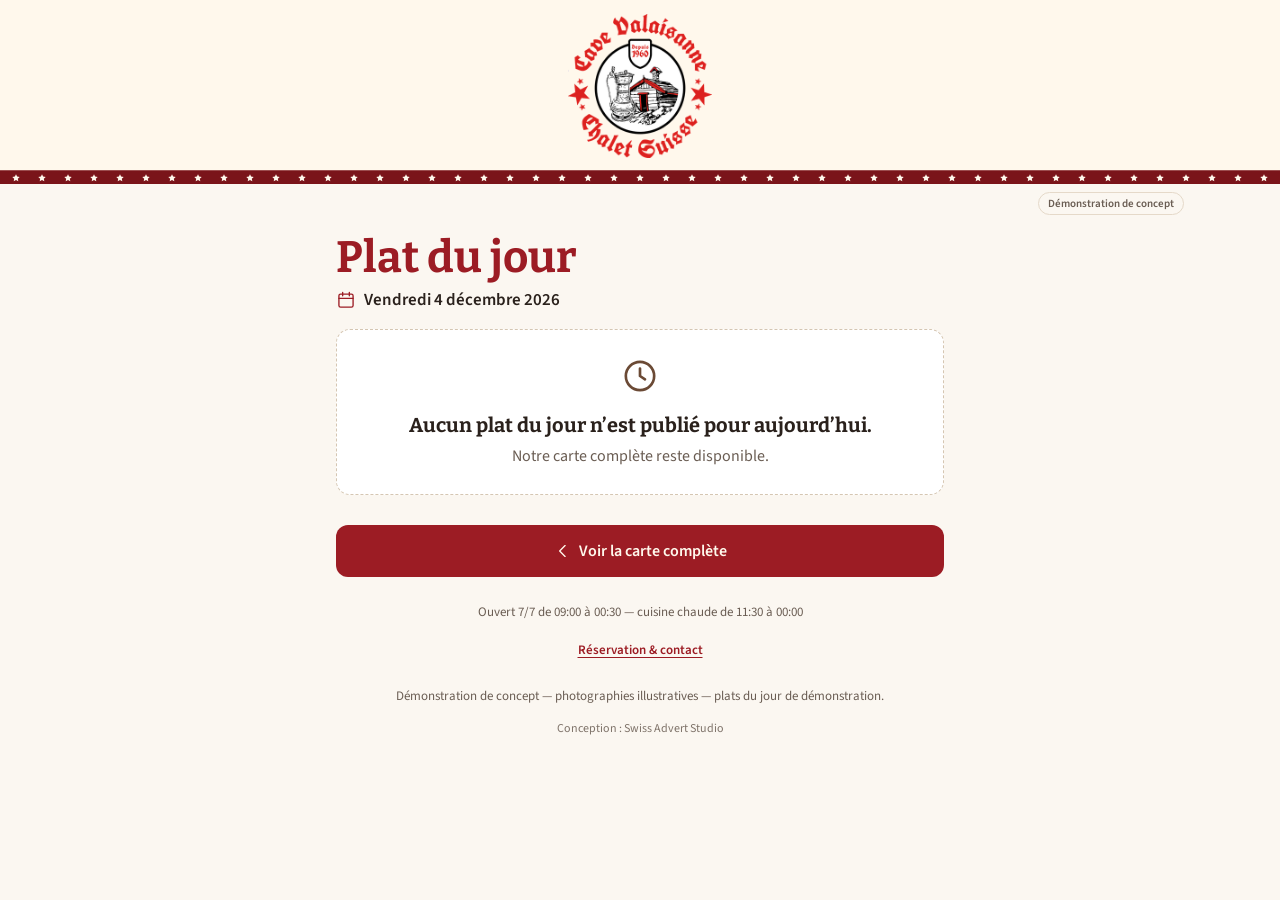
<file: plat-du-jour/index.html>
<!doctype html>
<html lang="fr">
<head>
<meta charset="utf-8">
<meta name="viewport" content="width=device-width, initial-scale=1, viewport-fit=cover">
<meta name="robots" content="noindex, nofollow">
<meta name="theme-color" content="#9C1C24">
<title>Plat du jour — Cave Valaisanne – Chalet Suisse (démonstration)</title>
<link rel="icon" href="../assets/img/favicon.svg" type="image/svg+xml">
<link rel="preload" href="../assets/fonts/source-sans-3-latin-400-normal.woff2" as="font" type="font/woff2" crossorigin>
<link rel="preload" href="../assets/fonts/bitter-latin-700-normal.woff2" as="font" type="font/woff2" crossorigin>
<link rel="stylesheet" href="../assets/css/style.css">
</head>
<body class="pdj-page">
<a class="skip" href="#pdj">Aller au contenu</a>
<div id="pdj" tabindex="-1" aria-live="polite"><p class="pdj-loading">Chargement du plat du jour…</p></div>
<noscript><p class="noscript">Cette page nécessite JavaScript. <a href="../">Voir la carte</a></p></noscript>
<script src="../content/menu-data.js"></script>
<script src="../assets/js/pdj.js"></script>
</body>
</html>
</file>
<file: assets/css/style.css>
/* Cave Valaisanne – Chalet Suisse — demo menu. Brand tokens first; everything else reads from them. */
@font-face{font-family:"Bitter";font-weight:600;font-display:swap;src:url(../fonts/bitter-latin-600-normal.woff2) format("woff2")}
@font-face{font-family:"Bitter";font-weight:700;font-display:swap;src:url(../fonts/bitter-latin-700-normal.woff2) format("woff2")}
@font-face{font-family:"Source Sans 3";font-weight:400;font-display:swap;src:url(../fonts/source-sans-3-latin-400-normal.woff2) format("woff2")}
@font-face{font-family:"Source Sans 3";font-weight:600;font-display:swap;src:url(../fonts/source-sans-3-latin-600-normal.woff2) format("woff2")}

:root{
  --paper:#FBF7F1;      /* cream */
  --sand:#F1E8DC;       /* chip / variant fill */
  --ink:#2A211C;        /* dark wood: body text */
  --muted:#6A5D53;
  --line:#E5D9C9;
  --red:#9C1C24;        /* Valais red (provisional until the official logo colours are confirmed) */
  --red-deep:#7A141A;
  --wood:#6B4A35;
  --cream:#FFF8EC;
  --green:var(--red); --green-deep:var(--red-deep); --gold:var(--cream); --flag:var(--red-deep);
  --blue:var(--red); --blue-text:var(--red); --sun:var(--red);  /* engine aliases */
  --display:"Bitter", Georgia, "Times New Roman", serif;
  --text:"Source Sans 3", system-ui, -apple-system, "Segoe UI", sans-serif;
  --r-card:14px; --r-photo:10px; --tap:48px;
  /* 13 stars of the Valais flag: the one signature motif */
  --stars:url("data:image/svg+xml,%3Csvg xmlns='http://www.w3.org/2000/svg' width='26' height='12'%3E%3Cpath d='M13 2.2l1.1 2.4 2.6.3-1.9 1.8.5 2.6L13 8l-2.3 1.3.5-2.6-1.9-1.8 2.6-.3z' fill='%23FFF8EC'/%3E%3C/svg%3E");
  box-sizing:border-box;
}
*,*::before,*::after{box-sizing:inherit}
html{-webkit-text-size-adjust:100%}
body{margin:0;background:var(--paper);color:var(--ink);font:400 16px/1.5 var(--text);
  padding-bottom:env(safe-area-inset-bottom,0px)}
img{max-width:100%;display:block}
a{color:inherit}
button{font:inherit;color:inherit}
:focus-visible{outline:3px solid var(--blue);outline-offset:3px;border-radius:6px}
#app:focus{outline:none}
.skip{position:absolute;left:-999px;top:8px;background:var(--ink);color:#fff;padding:10px 14px;border-radius:8px;z-index:20}
.skip:focus{left:8px}
.noscript{padding:24px}
@media (prefers-reduced-motion:reduce){*{transition:none!important;animation:none!important;scroll-behavior:auto!important}}
.wrap{max-width:1120px;margin:0 auto;padding:0 16px}
.icon{width:24px;height:24px;fill:none;stroke:currentColor;stroke-width:1.6;stroke-linecap:round;stroke-linejoin:round;flex:none}

/* ---------- Header: red band with wordmark (provisional) + Valais stars ---------- */
.top{padding-top:0}
.top .band{background:var(--red);padding:calc(18px + env(safe-area-inset-top,0px)) 16px 14px;display:flex;justify-content:center}
.top .logo{width:auto;max-width:min(100%,320px);max-height:92px;height:auto}
/* Official logo: red artwork on transparent background → shown on a light band, red star strip kept below */
.top.has-logo .band{background:var(--cream);padding:calc(14px + env(safe-area-inset-top,0px)) 16px 12px}
.logo-link{display:inline-block;line-height:0;border-radius:50%}
.logo-link:focus-visible{outline:3px solid var(--red);outline-offset:4px}
.top.has-logo .logo{width:132px;height:132px;max-width:none;max-height:none;object-fit:contain}
@media (min-width:760px){.top.has-logo .logo{width:144px;height:144px}}
.cbar .logo-link.sm .logo{width:44px;height:44px;object-fit:contain}
.wordmark{display:flex;flex-direction:column;align-items:center;color:var(--cream);text-align:center;line-height:1}
.wordmark b{font:700 clamp(28px,8.5vw,40px)/1 var(--display);letter-spacing:.01em}
.wordmark span{margin-top:7px;font:600 13px/1 var(--text);letter-spacing:.32em;text-transform:uppercase;opacity:.92}
.wordmark.sm{flex-direction:row}
.wordmark.sm b{font-size:17px;color:var(--red)}
.strip{height:14px;background:var(--red-deep) var(--stars) center/26px 12px repeat-x;border-top:1px solid rgba(255,248,236,.25)}
.demo-tag{display:block;width:max-content;margin:8px 16px 0 auto;font:600 11px/1 var(--text);color:var(--muted);border:1px solid var(--line);border-radius:999px;padding:5px 9px}
@media (min-width:1120px){.demo-tag{margin-right:calc((100vw - 1088px)/2)}}

/* ---------- Plat du jour call to action (homepage) ---------- */
.pdj-cta-wrap{padding:6px 16px 4px;max-width:640px;margin:0 auto}
.pdj-cta{display:flex;align-items:center;gap:14px;min-height:72px;padding:12px 16px;border-radius:var(--r-card);background:var(--red);color:var(--cream);
  text-decoration:none;box-shadow:0 8px 20px -14px rgba(122,20,26,.9)}
.pdj-cta .icon{width:30px;height:30px}
.pdj-cta span{flex:1;display:flex;flex-direction:column}
.pdj-cta b{font:700 20px/1.15 var(--display)}
.pdj-cta small{font-size:14px;opacity:.9;margin-top:2px}
.pdj-cta .go{width:22px;height:22px}
.pdj-cta:focus-visible{outline-color:var(--ink)}

/* ---------- Photo frames with graceful fallback ---------- */
.ph{position:relative;overflow:hidden;background:linear-gradient(160deg,#8A4B32 0%,var(--wood) 50%,#4A3224 100%)}
.ph img{position:absolute;inset:0;width:100%;height:100%;object-fit:cover;opacity:0;transition:opacity .25s ease}
.ph.has-img img{opacity:1}
.ph .ph-art{position:absolute;inset:0;display:grid;place-items:center;color:var(--cream)}
.ph .ph-art .icon{width:42%;height:42%;max-width:96px;max-height:96px;stroke-width:1.2;opacity:.95;}
.ph.has-img .ph-art{display:none}

/* ---------- Home ---------- */
.hero{margin:8px 16px 0;border-radius:var(--r-card);aspect-ratio:16/10}
@media (min-width:760px){.hero{aspect-ratio:21/9}}
@media (min-width:1120px){.hero{max-width:1088px;margin:4px auto 0}}
.hero .ph-art .icon{max-width:130px;max-height:130px}
.intro{position:relative;margin:-34px 28px 0;background:var(--paper);border-radius:16px 16px 0 0;padding:18px 16px 4px;text-align:center}
.intro h1{font:700 clamp(30px,8.5vw,42px)/1.05 var(--display);margin:0;color:var(--red)}
.intro p{margin:10px auto 0;max-width:36ch;font-size:14.5px;color:var(--muted)}
@media (min-width:760px){.intro{max-width:640px;margin:-40px auto 0}}
.tabs{position:sticky;top:0;z-index:4;background:var(--paper);padding:12px 16px 12px;display:flex;justify-content:center}
.tabs .seg{display:grid;grid-template-columns:1fr 1fr;background:var(--sand);border-radius:999px;padding:4px;width:100%;max-width:420px}
.tabs button{min-height:var(--tap);border:0;background:transparent;border-radius:999px;font:700 17px var(--display);cursor:pointer;color:var(--ink)}
.tabs button[aria-selected="true"]{background:var(--green);color:#fff}
.grid{display:grid;grid-template-columns:repeat(2,minmax(0,1fr));gap:14px;padding:4px 16px 8px;max-width:1120px;margin:0 auto}
@media (min-width:760px){.grid{grid-template-columns:repeat(auto-fit,minmax(220px,260px));justify-content:center;gap:18px}}
.card{display:flex;flex-direction:column;text-decoration:none;background:#fff;border-radius:var(--r-card);overflow:hidden;
  box-shadow:0 1px 0 var(--line),0 6px 18px -12px rgba(18,48,61,.35);transition:transform .15s ease}
.card:active{transform:scale(.98)}
.card .ph{aspect-ratio:4/3}
.card .body{position:relative;padding:28px 12px 14px;text-align:center}
.card .badge{position:absolute;left:50%;top:-22px;transform:translateX(-50%);width:44px;height:44px;border-radius:50%;
  background:var(--red);color:var(--cream);border:2px solid #fff;display:grid;place-items:center;box-shadow:0 2px 8px -3px rgba(18,48,61,.35)}
.card h3{margin:0;font:700 17px/1.2 var(--display);color:var(--ink)}
.card small{display:block;margin-top:4px;font-size:13px;color:var(--muted)}
.foot{max-width:1120px;margin:0 auto;padding:22px 16px 32px;text-align:center;font-size:13px;color:var(--muted)}
.foot p{margin:4px 0}
.foot .prov{margin-top:14px;font-size:12px;opacity:.85}

/* ---------- Category page ---------- */
.cbar{position:sticky;top:0;z-index:5;background:rgba(255,252,246,.97);backdrop-filter:blur(6px);border-bottom:1px solid var(--line);
  padding-top:env(safe-area-inset-top,0px)}
.cbar .row{display:flex;align-items:center;gap:8px;max-width:820px;margin:0 auto;padding:6px 10px}
.back{display:inline-flex;align-items:center;gap:4px;min-height:var(--tap);padding:0 10px 0 4px;text-decoration:none;font:600 15px var(--text);color:var(--blue-text);border-radius:10px}
.cbar-brand{margin-left:auto}
.cbar .row .logo{width:auto;height:34px}
.cbar .row .logo-link.sm .logo{height:44px}
.chips{display:flex;gap:8px;overflow-x:auto;padding:2px 12px 10px;max-width:820px;margin:0 auto;scrollbar-width:none}
.chips::-webkit-scrollbar{display:none}
.chip{flex:none;display:inline-flex;align-items:center;gap:6px;min-height:42px;padding:0 14px;border-radius:999px;background:var(--sand);
  text-decoration:none;font:500 14.5px var(--text);white-space:nowrap}
.chip .icon{width:18px;height:18px}
.chip[aria-current="page"]{background:var(--green);color:#fff}
.chip-sep{flex:none;width:1px;background:var(--line);margin:8px 2px}
.cat{max-width:820px;margin:0 auto;padding:14px 16px 8px}
.cat .ph{aspect-ratio:21/9;border-radius:var(--r-card)}
.cat h1{display:flex;align-items:center;gap:10px;font:700 30px/1.15 var(--display);margin:18px 0 0;color:var(--red)}
.cat h1 .icon{width:30px;height:30px;color:var(--blue-text)}
.cat .cnote{margin:8px 0 0;color:var(--muted);font-size:14.5px}
.sec{margin-top:26px}
.sec h2{margin:0;font:700 20px/1.2 var(--display);color:var(--wood);display:flex;align-items:baseline;gap:10px}
.sec h2::after{content:"";flex:1;height:2px;border-radius:2px;background:linear-gradient(90deg,var(--red),transparent)}
.sec .snote{margin:6px 0 0;font-size:14px;color:var(--muted)}
.list{list-style:none;margin:8px 0 0;padding:0}
.item{border-bottom:1px solid var(--line)}
.item:last-child{border-bottom:0}
.item button{all:unset;box-sizing:border-box;display:flex;gap:12px;width:100%;padding:12px 2px;cursor:pointer;min-height:var(--tap);border-radius:8px}
.item button:focus-visible{outline:3px solid var(--blue);outline-offset:2px}
.thumb{width:64px;height:64px;border-radius:12px;flex:none}
.thumb .ph-art .icon{width:30px;height:30px}
.itxt{flex:1;min-width:0}
.ihead{display:flex;align-items:baseline;gap:10px}
.iname{flex:1;font:600 16.5px/1.3 var(--text)}
.price{font:600 16.5px/1.3 var(--text);font-variant-numeric:tabular-nums;white-space:nowrap;color:var(--ink)}
.idesc{margin-top:3px;font-size:14.5px;line-height:1.45;color:var(--muted);display:-webkit-box;-webkit-line-clamp:2;-webkit-box-orient:vertical;overflow:hidden}
.vars{display:flex;flex-wrap:wrap;gap:6px;margin-top:8px}
.var{display:inline-flex;gap:6px;align-items:baseline;background:var(--sand);border-radius:8px;padding:5px 9px;font-size:14px;font-variant-numeric:tabular-nums}
.var b{font-weight:600}
.tags{display:flex;flex-wrap:wrap;gap:6px;margin-top:7px}
.tag{font:600 12px/1 var(--text);padding:5px 8px;border-radius:999px;border:1px solid}
.tag{border-color:var(--line);background:#fff;color:var(--muted)}
.tag.t-alcool{color:#7A3B12;border-color:#E2C0A6;background:#FFF6EF}
.tag.t-af{color:#14663F;border-color:#A8D2B8;background:#F1FAF4}
.foot .contact{display:flex;align-items:center;justify-content:center;gap:6px}
.foot .contact a{display:inline-flex;align-items:center;gap:6px;min-height:var(--tap);color:var(--ink);font-weight:600;text-underline-offset:3px}
.foot .contact .icon{width:18px;height:18px;color:var(--red)}
.price .cont{font-weight:400;color:var(--muted);margin-right:8px;font-size:14px}
.price .unit,.bigprice .unit{display:block;font:400 12px/1.2 var(--text);color:var(--muted);text-align:right}
.bigprice .unit{display:inline;font-size:14px}
.story{margin:16px 0 0;border:1px solid var(--line);border-radius:12px;background:#fff;padding:0 14px}
.story summary{cursor:pointer;min-height:var(--tap);display:flex;align-items:center;font:700 17px var(--display);color:var(--red);list-style:none}
.story summary::-webkit-details-marker{display:none}
.story summary::after{content:"+";margin-left:auto;font:400 22px var(--text);color:var(--muted)}
.story[open] summary::after{content:"–"}
.story p{margin:0 0 12px;font:italic 400 16px/1.55 var(--display);color:#3B3430}
.legend{list-style:none;margin:14px auto;padding:0;display:flex;flex-wrap:wrap;justify-content:center;gap:8px 14px;max-width:560px;text-align:left}
.legend li{display:flex;align-items:center;gap:6px;font-size:12.5px}
.foot .resa{display:inline-flex;align-items:center;min-height:var(--tap);font-weight:600;color:var(--red);text-underline-offset:3px}
.foot .demo{margin-top:12px}
.imeta{margin-top:4px;font-size:13px;color:var(--muted)}
.next{display:flex;justify-content:space-between;gap:10px;max-width:820px;margin:20px auto 0;padding:0 16px}
.next a{display:inline-flex;align-items:center;min-height:var(--tap);padding:0 14px;border-radius:12px;background:var(--sand);text-decoration:none;font:600 14.5px var(--text)}

/* ---------- Detail sheet ---------- */
.sheet{margin:auto 0 0;width:100%;max-width:100%;max-height:88svh;border:0;padding:0;border-radius:22px 22px 0 0;background:var(--paper);color:var(--ink);overflow:auto}
.sheet::backdrop{background:rgba(42,33,28,.5)}
@media (min-width:700px){.sheet{margin:auto;max-width:520px;border-radius:20px}}
.sheet .ph{aspect-ratio:16/10}
.sheet .in{padding:16px 20px calc(22px + env(safe-area-inset-bottom,0px))}
.sheet .grab{width:40px;height:4px;border-radius:2px;background:var(--line);margin:10px auto 0}
.sheet .crumb{margin:0;font-size:13px;color:var(--muted)}
.sheet h2{margin:4px 0 0;font:700 27px/1.15 var(--display);color:var(--green)}
.sheet .src{margin:4px 0 0;font-size:13px;color:var(--muted)}
.sheet .d{margin:12px 0 0;font-size:16px;line-height:1.55}
.sheet .bigprice{margin:14px 0 0;font:700 24px var(--text);font-variant-numeric:tabular-nums}
.sheet table{margin-top:14px;border-collapse:collapse;width:100%;font-variant-numeric:tabular-nums}
.sheet td{padding:10px 0;border-bottom:1px solid var(--line);font-size:16px}
.sheet td:last-child{text-align:right;font-weight:600}
.sheet .extra{margin:12px 0 0;font-size:14.5px;color:var(--muted)}
.sheet .close{margin-top:20px;width:100%;min-height:var(--tap);border-radius:14px;border:0;background:var(--green);color:#fff;font:600 16px var(--text);cursor:pointer}
.sheet .x{position:absolute;right:12px;top:12px;width:44px;height:44px;border-radius:50%;border:0;background:rgba(255,251,244,.92);display:grid;place-items:center;cursor:pointer;box-shadow:0 2px 8px -4px rgba(0,0,0,.4)}
[hidden]{display:none!important}

/* ---------- Plat du jour page ---------- */
.pdj-loading{padding:40px 16px;text-align:center;color:var(--muted)}
.pdj-main{max-width:640px;margin:0 auto;padding:10px 16px 8px}
.pdj-main h1{margin:10px 0 0;font:700 clamp(32px,9vw,44px)/1.05 var(--display);color:var(--red)}
.pdj-date{display:flex;align-items:center;gap:8px;margin:8px 0 0;font:600 17px/1.3 var(--text);color:var(--ink)}
.pdj-date .icon{width:20px;height:20px;color:var(--red)}
.pdj-sub{margin:4px 0 0;color:var(--muted);font-size:14.5px}
.pdj-dish{margin-top:18px;background:#fff;border-radius:var(--r-card);overflow:hidden;box-shadow:0 1px 0 var(--line),0 10px 26px -18px rgba(42,33,28,.55)}
.pdj-photo{aspect-ratio:16/10}
.pdj-photo img{object-position:50% 55%}
.pdj-photo .ph-art .icon{max-width:88px;max-height:88px}
.pdj-body{padding:16px 18px 18px}
.pdj-dish.no-photo{border-top:5px solid var(--red)}
.pdj-dish.no-photo .pdj-body{padding:20px 20px 22px}
.pdj-label{margin:0 0 4px;font:600 12.5px/1 var(--text);letter-spacing:.08em;text-transform:uppercase;color:var(--wood)}
.pdj-name{margin:0;font:700 25px/1.2 var(--display);color:var(--ink)}
.pdj-desc{margin:8px 0 0;font-size:16.5px;line-height:1.5}
.pdj-sides{margin:6px 0 0;font-size:15px;color:var(--muted)}
.pdj-price{margin:12px 0 0;font:700 24px/1 var(--text);font-variant-numeric:tabular-nums;color:var(--red)}
.pdj-note{margin:14px 2px 0;font-size:15px;color:var(--muted);font-style:italic}
.pdj-empty{margin-top:18px;padding:26px 20px;border:1px dashed #D5C6B2;border-radius:var(--r-card);background:#fff;text-align:center}
.pdj-empty .icon{width:40px;height:40px;color:var(--wood)}
.pdj-empty h2{margin:10px 0 0;font:700 20px/1.25 var(--display);color:var(--ink)}
.pdj-empty p{margin:6px 0 0;color:var(--muted)}
.pdj-week{margin:20px 0 0;border:1px solid var(--line);border-radius:12px;background:#fff;padding:0 14px}
.pdj-week summary{cursor:pointer;min-height:var(--tap);display:flex;align-items:center;font:700 17px var(--display);color:var(--red);list-style:none}
.pdj-week summary::-webkit-details-marker{display:none}
.pdj-week summary::after{content:"+";margin-left:auto;font:400 22px var(--text);color:var(--muted)}
.pdj-week[open] summary::after{content:"–"}
.wk-range{margin:0 0 8px;font-size:14px;color:var(--muted)}
.wk-list{list-style:none;margin:0;padding:0}
.wk-row{display:grid;grid-template-columns:minmax(0,1fr);gap:2px;padding:10px 0;border-top:1px solid var(--line)}
.wk-row.is-today{background:var(--sand);margin:0 -14px;padding:10px 14px}
.wk-day{font:600 14.5px var(--text);color:var(--wood)}
.wk-day em{font-style:normal;margin-left:6px;font-size:12px;color:#fff;background:var(--red);border-radius:999px;padding:2px 8px}
.wk-dishes{display:flex;flex-direction:column;gap:2px}
.wk-dish{font-size:15.5px}
.wk-dish b{font-weight:600;white-space:nowrap;margin-left:6px;font-variant-numeric:tabular-nums}
.wk-off{font-size:15px;color:var(--muted);font-style:italic}
.wk-note{margin:8px 0 12px;font-size:14px;color:var(--muted)}
.pdj-nav{max-width:640px;margin:22px auto 0;padding:0 16px}
.pdj-back{display:flex;align-items:center;justify-content:center;gap:6px;min-height:52px;border-radius:12px;background:var(--red);color:var(--cream);
  text-decoration:none;font:600 16px var(--text)}
.pdj-back .icon{width:20px;height:20px}
</file>
